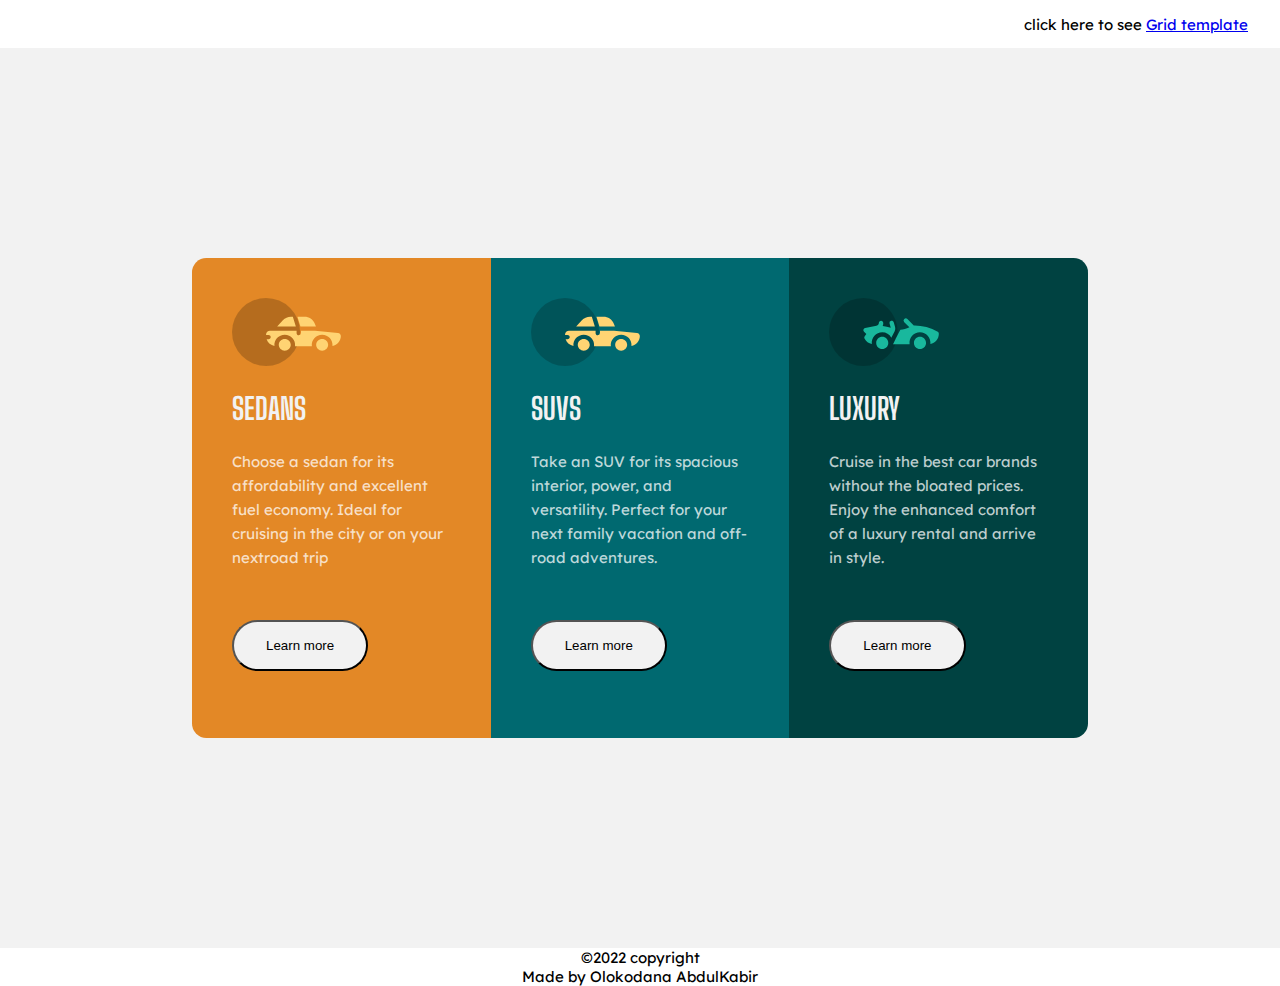
<file: index.html>
<!DOCTYPE html>
<html>
  <head>
    <meta http-equiv="content-type" content="text/html; charset=utf-8" />
    <title>layout task</title>
    <link rel="icon" href="favicon-32x32.png" type="image/png" sizes= "32 * 32"  />
    <link rel="stylesheet" href="style.css" type="text/css" media="all" />
  </head>
  <body>
    <header>
      <p>
        click here to see
        <a id="grid" href="grid.html">Grid template</a>
      </p>
    </header>
    <main class="container">
      <div class="wrapper">
        <!--first box -->
        <section class=" box sedan" >
          <img class="logo" src="icon-sedans.svg" alt="sedan icon" />
          <h1 class="title">SEDANS</h1>
          <p>
            Choose a sedan for its affordability and excellent fuel economy. Ideal for cruising in the city or on your nextroad trip
          </p>
          <a class="button" href="#"><button>Learn more</button></a>
        </section>
        <!--second box -->
        <section class="box suv">
          <img class="logo" src="icon-sedans.svg" alt="sedan icon" />
          <h1 class="title">SUVS</h1>
          <p>
            Take an SUV for its spacious interior, power, and versatility. Perfect for your next family vacation and off-road adventures.
          </p>
          <a class="button" href="#"><button>Learn more</button></a>
        </section>
        <!--third box -->
        <section class="box luxury">
          <img class="logo" src="icon-luxury.svg" alt="luxury icon" />
          <h1 class="title">LUXURY</h1>
          <p>
            Cruise in the best car brands without the bloated prices. Enjoy the enhanced comfort of a luxury rental and arrive in style.
          </p>
          <a class="button" href="#"><button>Learn more</button></a>
        </section>
      </div>
    </main>
    <footer>
      &copy;2022 copyright 
      <p>Made by <span>Olokodana AbdulKabir</span></p>
    </footer>
  </body>
</html>
</file>
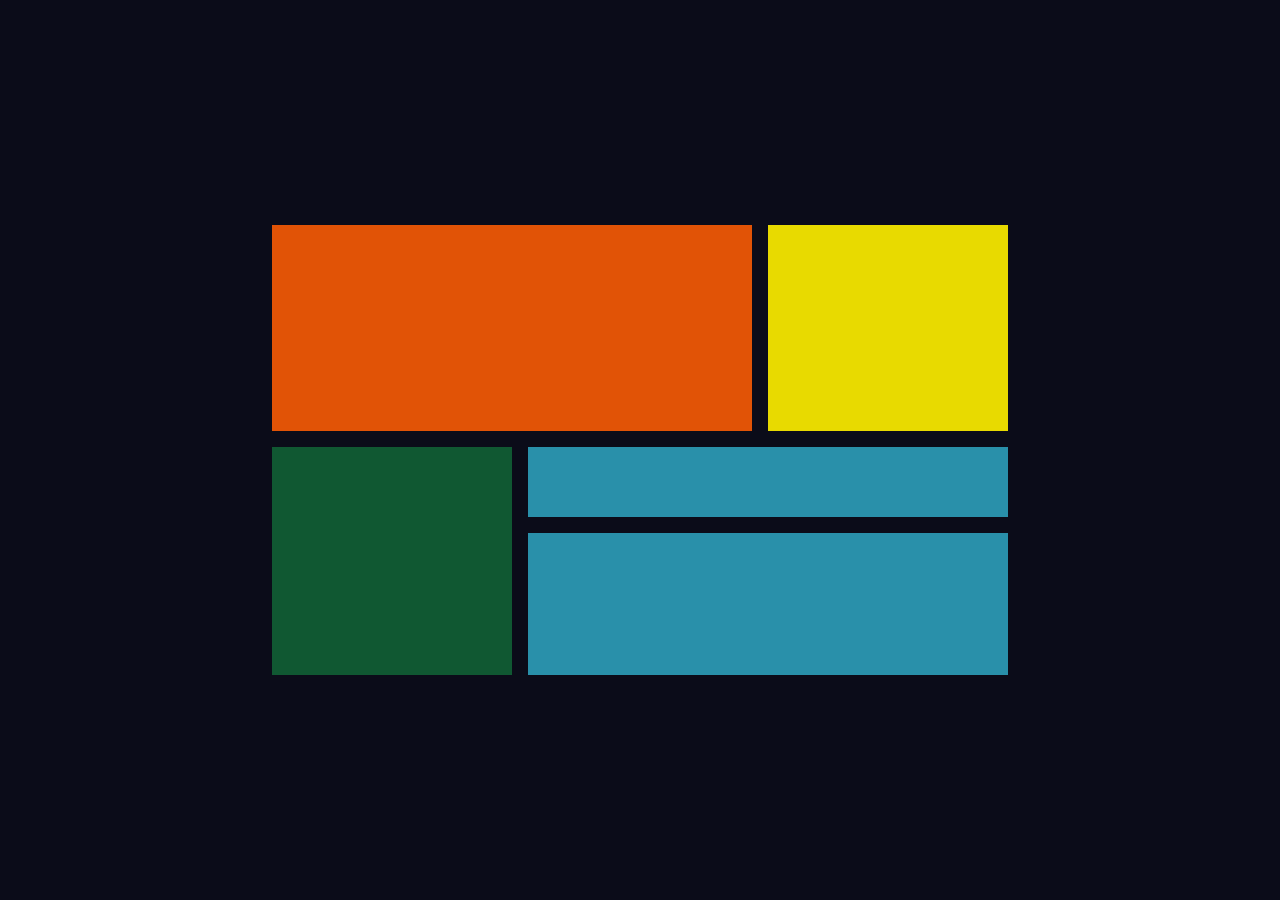
<file: grid.html>
<!DOCTYPE html>
<html>
  <head>
    <meta http-equiv="content-type" content="text/html; charset=utf-8" />
    <title>grid layout task </title>
    <link rel="stylesheet" href="grid.css" type="text/css" media="all" />
  </head>
  <body>
    <main class="container">
      <section class="top_grid">
        <div class="first">
          
        </div>
        <div class="second">
        
        </div>
      </section>
      <section class="bottom_grid">
        <div class="dwn_1">
          
        </div>
        <div class="dwn_2">
          <div id="grid_1">
            
          </div>
          <div id="grid_2">
            
          </div>
        </div>
      </section>
    </main>
  </body>
</html>
</file>
<file: style.css>
@import url('https://fonts.googleapis.com/css2?family=Big+Shoulders+Display:wght@700&display=swap');
@import url('https://fonts.googleapis.com/css2?family=Lexend+Deca&display=swap');
*{
  margin: 0;
  padding: 0;
  box-sizing: border-box;
}

body{
  display: flex;
  flex-direction: column;
  font-family: 'Lexend Deca', sans-serif;
  font-size: 15px;
  font-weight: 400;
}
header{
  height: 3rem;
  width: 100%;
  display: flex;
  margin: auto;
  padding-right: 2rem;
  justify-content: flex-end;
  align-items: center;
}

.container{
  width: 100%;
  height: 100vh;
  margin: auto;
  background-color: hsl(0, 0%, 95%);
  display: flex;
  flex-direction: column;
  justify-content: center;
  align-items: center;
}
.wrapper{
  max-width:70%;
  height: 30rem;
  margin: 2rem;
  display: flex;
  flex-direction: row;
  justify-content: center;
  align-items: center;
  border-radius: 0.9rem;
  overflow: hidden;
}
.box{
  margin: auto;
  display: flex;
  flex-direction: column;
  width: 100%;
  height: 100%;
  padding: 2.5rem;
}
.box .logo{ 
  display: flex;
  align-items: flex-start;
  justify-content: flex-start;
  width: 50%;
  height: auto;
}
.box .title{
  font-family: 'Big Shoulders Display', cursive;
  text-transform: uppercase;
  color: hsl(0, 0%, 95%);
  font-size: 30px;
  padding:1.5rem 0;
}
.box p{
  color: hsla(0, 0%, 100%, 0.75);
  line-height: 1.6;
}
.box .button{
  text-decoration: none;
}
button {
  background-color: hsl(0, 0%, 95%);
  padding: 1rem 2rem;
  border-radius: 2rem;
  margin-top: 50px;
  display: inline-block;
  transition: all .4s ease-in-out;
}
.button:hover{
  color:hsla(0, 0%, 100%, 0.75);
  background-color: transparent;
}
.sedan{
  background-color: hsl(31, 77%, 52%);
} 
.suv{
  background-color: hsl(184, 100%, 22%);
}

.luxury{
  background-color: hsl(179, 100%, 13%);
}

footer{
text-align: center;
margin: 0 auto;
}
/*
font-family: 'Lexend Deca', sans-serif;

font-family: 'Big Shoulders Display', cursive;
*/
</file>
<file: grid.css>
*{
  margin: 0;
  padding: 0;
  box-sizing: border-box;
}

body{
  width: 100%;
  height: 100vh;
  background-color: #0b0c19;
  display: grid;
  justify-content: center;
  align-items: center;
}
.container{
  max-width: 70%;
  height: 50%;
  display: grid;
  grid-template-rows: 0.9fr 1fr ;
  gap :1rem;
}
.top_grid{
  display: grid;
  grid-template-columns:1fr 0.5fr;
  gap: 1rem;
  width: 100%;
  height: 100%;
}
.first{
  background-color: #e15306;
  width: 30rem;
  height: 100%;
}
.second{
  background-color: #e8da00;
  width: 15rem;
  height: 100%;
}
.bottom_grid{
  display:grid;
  grid-template-columns:0.5fr 1fr;
  gap: 1rem;
  width: 100%;
  height: 100%;
}
.dwn_1{
  background-color: #105832;
  width: 100%;
  height: 100%;
}
.dwn_2{
  display: grid;
  grid-template-rows: 0.5fr 1fr;
  gap:1rem;
  width: 100%;
  height: 100%;
}
#grid_1{
  background-color: #2990aa;
  width: 100%;
  height: 100%;
}
#grid_2{
  background-color: #2990aa;
  width: 100%;
  height: 100%;
}



@media only screen and (max-width:800px) {
  .first{
    background-color: #e15306;
    width: 10rem;
    height: 100%;
  }
  .second{
    background-color: #e8da00;
    width: 5rem;
    height: 100%;
  }
  .bottom_grid{
    display:grid;
    grid-template-columns:0.5fr 1fr;
    gap: 0.5rem;
    width: 100%;
    height: 100%;
  }
  .dwn_1{
    background-color: #105832;
    width: 100%;
    height: 100%;
  }
  .dwn_2{
    display: grid;
    grid-template-rows: 0.5fr 1fr;
    gap:0.5rem;
    width: 100%;
    height: 100%;
  }
  #grid_1{
    background-color: #2990aa;
    width: 100%;
    height: 100%;
  }
  #grid_2{
    background-color: #2990aa;
    width: 100%;
    height: 100%;
  }
}
</file>
